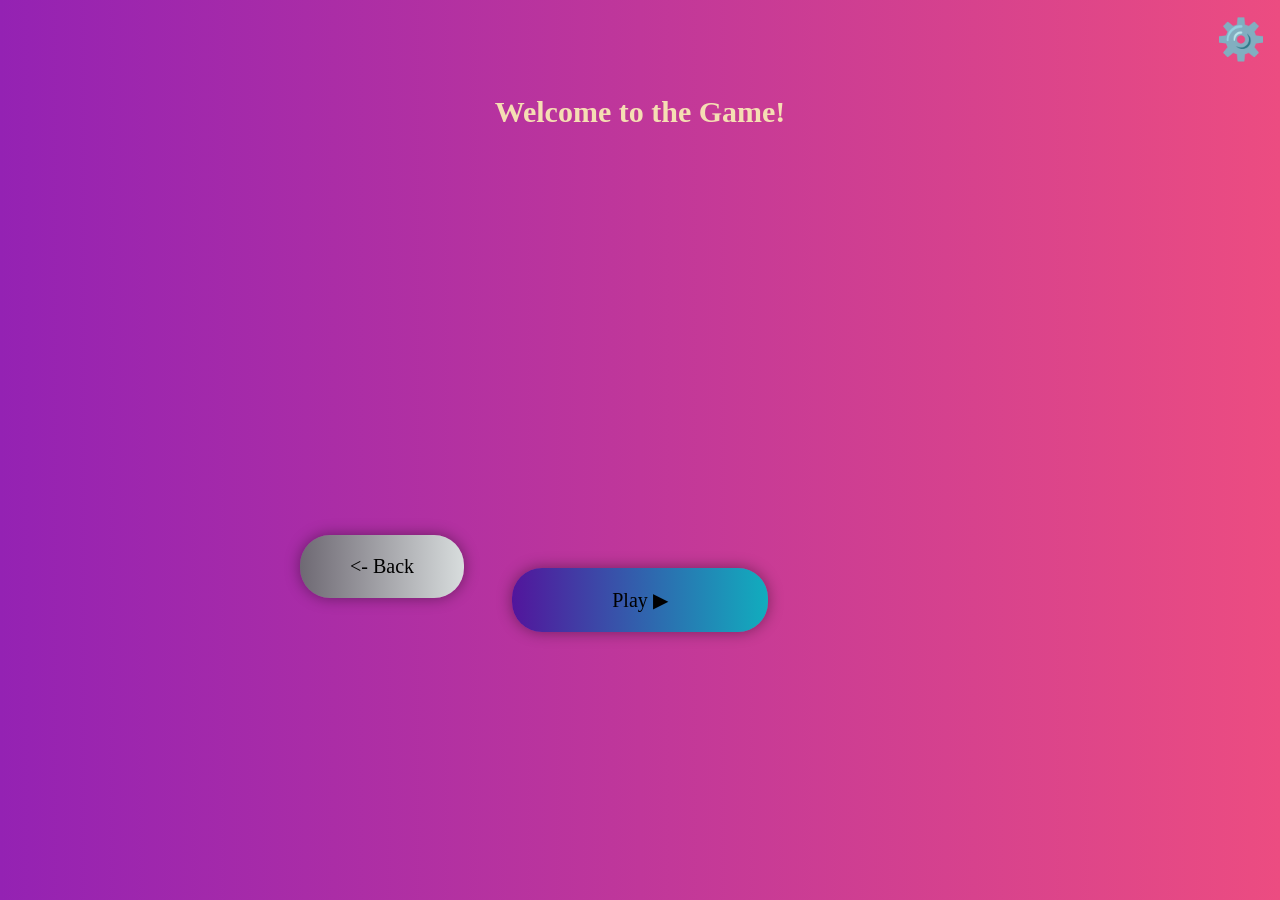
<file: index/index.html>
<!DOCTYPE html>
<html>
    <head>
        <title>
          Home page
        </title>
        <link rel="stylesheet" href="index.css">
    </head>
    <body>
            <div class="welcome">
                <h2>Welcome to the Game!</h2>
            </div>
            <button class="play" id="play">Play ▶</button>
            <button id="back"><- Back</button>
            <button class="setting" id="setting">⚙️</button>
            <div id="settingoption" style="display:none;">
                <button>Sound</button>
                <button>Theme</button>
                <button>Help</button>
                <button>About</button>
                <button>Contact</button>
                <button>Feedback</button>
            </div>
            <div id="box">
                <button id="player" class="popup">Player vs Player</button>
                <button id="computer" class="popup">Computer vs Player</button>
            </div>
            <div id="computerlevel">
                <button id="easy" class="level">Easy</button>
                <button id="medium" class="level">Medium</button>
                <button id="difficult" class="level">Impossible</button>
            </div>
    </body>
    <script src="index.js"></script>
</html>
</file>
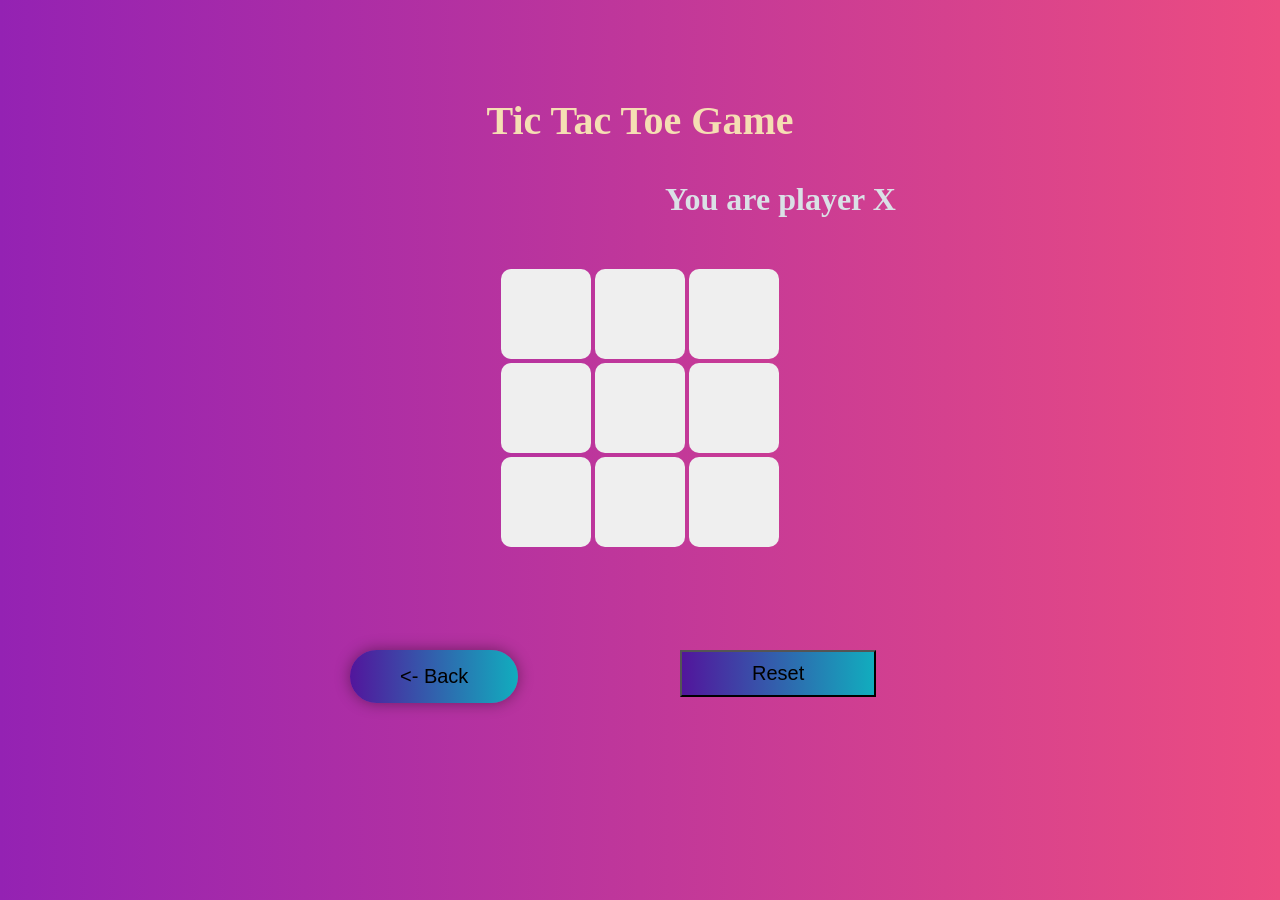
<file: difficult/difficult.html>
<!DOCTYPE html>
<html>
    <head>
        <title>
        TicTacToe
        </title>
    </head>
    <body>
        <link rel="stylesheet" href="difficult.css">
        <h1 class="title">Tic Tac Toe Game</h1>
        <div id="squares">
            <div class="row">
                <button id="square1"></button>
                <button id="square2"></button>
                <button id="square3"></button>
            </div>
            <div class="row">
                <button id="square4"></button>
                <button id="square5"></button>
                <button id="square6"></button>
            </div>
            <div class="row">
                <button id="square7"></button>
                <button id="square8"></button>
                <button id="square9"></button>
            </div>
        </div>
        <button id="reset">Reset</button>
        <button id="back"><- Back</button>
        <h1 id="result"></h1>
    </body>
    <script src="difficult.js"></script>
</html>
</file>
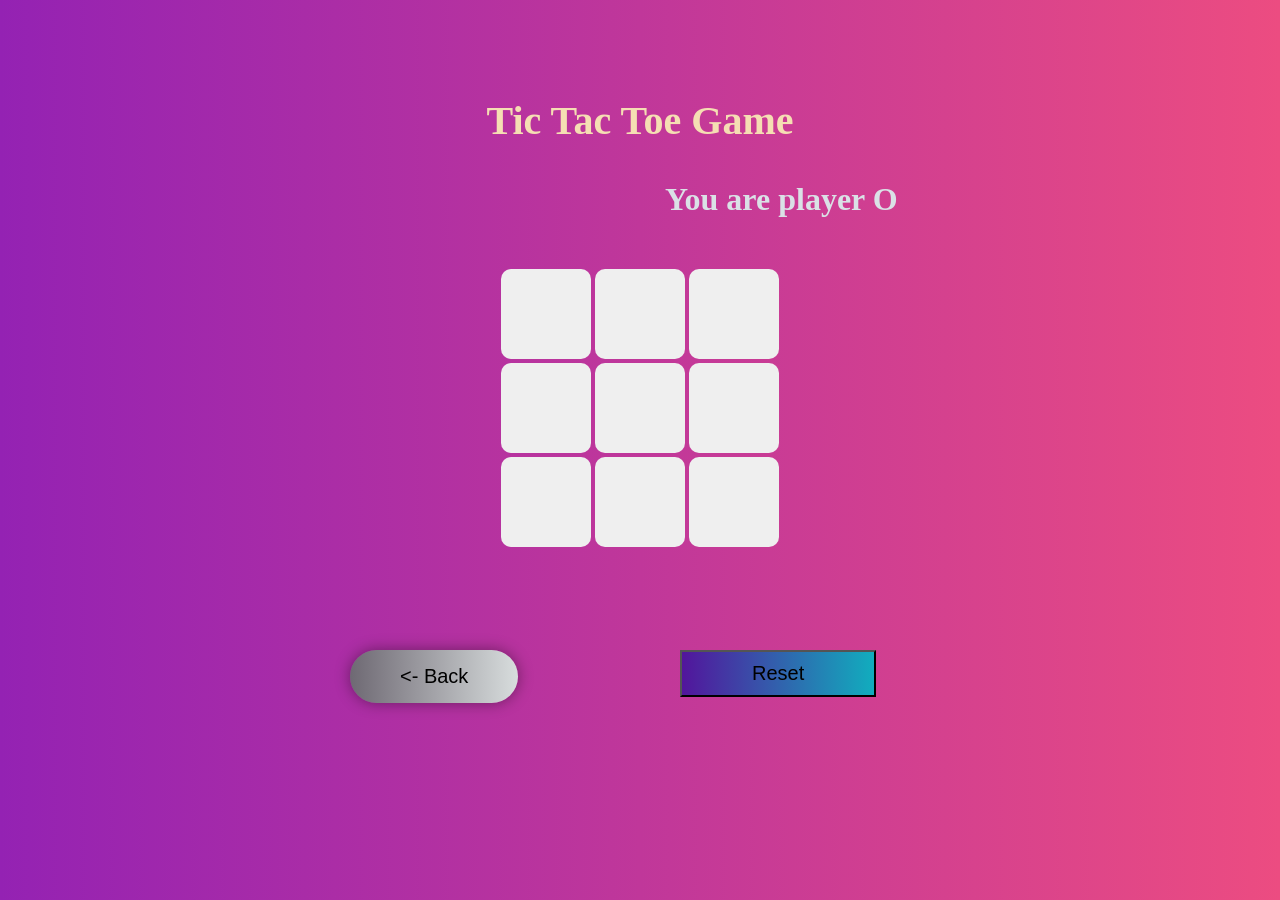
<file: easy/easy.html>
<!DOCTYPE html>
<html>
    <head>
        <title>
        TicTacToe
        </title>
    </head>
    <body>
        <link rel="stylesheet" href="easy.css">
        <h1 class="title">Tic Tac Toe Game</h1>
        <div id="squares">
            <div class="row">
                <button id="square1"></button>
                <button id="square2"></button>
                <button id="square3"></button>
            </div>
            <div class="row">
                <button id="square4"></button>
                <button id="square5"></button>
                <button id="square6"></button>
            </div>
            <div class="row">
                <button id="square7"></button>
                <button id="square8"></button>
                <button id="square9"></button>
            </div>
        </div>
        <button id="reset">Reset</button>
        <button id="back"><- Back</button>
        <h1 id="result"></h1>
    </body>
    <script src="easy.js"></script>
</html>
</file>
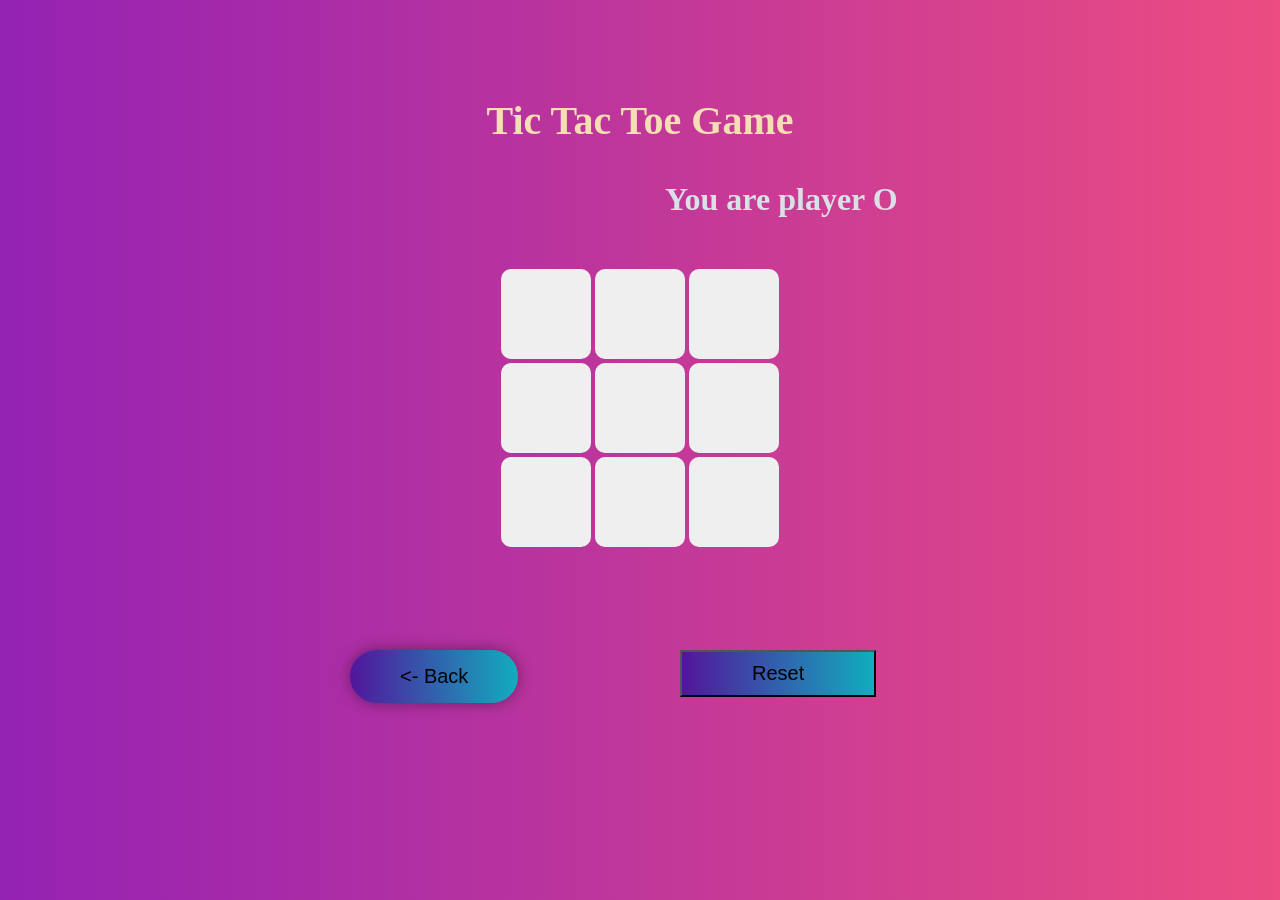
<file: medium/medium.html>
<!DOCTYPE html>
<html>
    <head>
        <title>
        TicTacToe
        </title>
    </head>
    <body>
        <link rel="stylesheet" href="medium.css">
        <h1 class="title">Tic Tac Toe Game</h1>
        <div id="squares">
            <div class="row">
                <button id="square1"></button>
                <button id="square2"></button>
                <button id="square3"></button>
            </div>
            <div class="row">
                <button id="square4"></button>
                <button id="square5"></button>
                <button id="square6"></button>
            </div>
            <div class="row">
                <button id="square7"></button>
                <button id="square8"></button>
                <button id="square9"></button>
            </div>
        </div>
        <button id="reset">Reset</button>
        <button id="back"><- Back</button>
        <h1 id="result"></h1>
    </body>
    <script src="medium.js"></script>
</html>
</file>
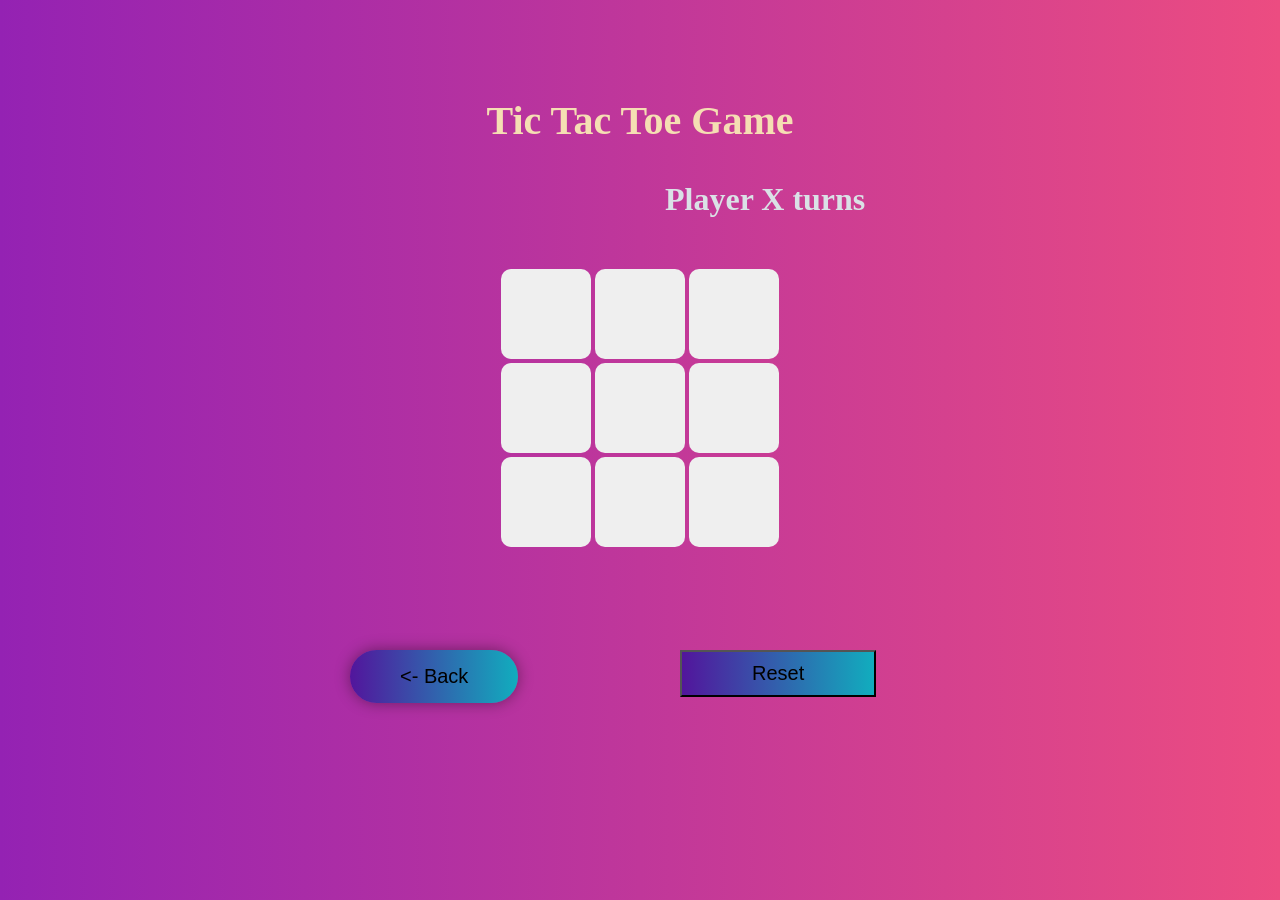
<file: player/player.html>
<!DOCTYPE html>
<html>
    <head>
        <title>
        TicTacToe
        </title>
    </head>
    <body>
        <link rel="stylesheet" href="player.css">
        <h1 class="title">Tic Tac Toe Game</h1>
        <div id="squares">
            <div class="row">
                <button id="square1"></button>
                <button id="square2"></button>
                <button id="square3"></button>
            </div>
            <div class="row">
                <button id="square4"></button>
                <button id="square5"></button>
                <button id="square6"></button>
            </div>
            <div class="row">
                <button id="square7"></button>
                <button id="square8"></button>
                <button id="square9"></button>
            </div>
        </div>
        <button id="reset">Reset</button>
        <button id="back"><- Back</button>
        <h1 id="result"></h1>
    </body>
    <script src="player.js"></script>
</html>
</file>
<file: index/index.css>
body{
    display:flex;
    justify-content: center;
    align-items: center;
    background: linear-gradient(to right,#9422b3,#ec4c81);
    height: 100vh;
    margin:0;
}
* {
    font-family:Verdana;
}
/* heading */
.welcome
{
    position:absolute;
    top:70px;
    color:wheat;
    font-size: 20px;
}
/* play button */
.play
{
    padding:20px 100px;
    border:none;
    border-radius: 30px;
    margin-top: 300px;
    font-size: 20px;
    box-shadow: 0 0 15px rgba(0,0,0,0.4);
    background:linear-gradient(to right, #52159c,#11adbe);
    transition: transform 0.3s ease;
    position: absolute;
}
    .play:hover{
    transform: scale(1.05);
}
.play:active{
    transform: scale(0.95);
    box-shadow: 0 0 10px rgb(234, 196, 127);
}
    /* setting button */
.setting
{
    width: 40px;
    height:40px;
    border:none;
    font-size: 40px;
    border-radius: 50%;
    top:15px;
    right:30px;
    position: absolute;
    background-color:transparent;
}
.setting:hover{
    transform: scale(1.08);
}
.setting:active{
    transform: scale(0.93);
}
/* setting option button */
#settingoption {
    position: absolute;
    top:80px;
    right:30px;
}
#settingoption button {
    display:block;
    margin:8px;
    padding:12px;
    border:none;
    border-radius: 5px;
    font-size: 16px;
    width:150px;
    background: wheat;
}
#settingoption button:hover {
    background: #f0c27b;
    transform:scale(1.1);
}
#settingoption button:active {
    transform: scale(0.95);
}
#box {
    display:none;
    align-items: center;
    justify-content: center;
    top: 0;
    left: 0;
    width: 100%;
    height: 100%;
}
.popup{
    padding:45px;
    margin:10px;
    font-size: 15px;
    background: linear-gradient(to right, #52159c,#11adbe);
    box-shadow: 0 0 10px rgba(0,0,0,0.4);
    border:none;
    border-radius: 10px;
}
.popup:hover {
    transform: scale(1.1);
}
.popup:active {
    transform: scale(0.95);
}
    #computerlevel {
    display:none;
    align-items: center;
    justify-content: center;
}
.level{
    padding:45px;
    margin:10px;
    font-size: 15px;
    background: linear-gradient(to right, #52159c,#11adbe);
    box-shadow: 0 0 10px rgba(0,0,0,0.4);
    border:none;
    border-radius: 10px;
}
.level:hover {
    transform: scale(1.1);
}
.level:active {
    transform: scale(0.95);
}

#back {
    padding:20px 50px;
    border:none;
    border-radius: 30px;
    left:300px;
    top:535px;
    font-size: 20px;
    box-shadow: 0 0 15px rgba(0,0,0,0.4);
    background:linear-gradient(to right, #6e6973,#d8dddd);
    transition: transform 0.3s ease;
    position: absolute;
}
#back:hover{
    transform: scale(1.05);
}
#back:active{
    transform: scale(0.95);
    box-shadow: 0 0 10px rgb(234, 196, 127);
}
</file>
<file: difficult/difficult.css>
body {
    background: linear-gradient(to right,#9422b3,#ec4c81);
    height:800px;
    justify-content: center;
    align-items: center;
    display: flex;
}

.title {
    position:absolute;
    top:70px;
    color:wheat;
    font-size: 40px;  
}

#squares {
    display: flex;
    flex-direction: column;
}

.row {
    display: flex;
    flex-direction: row;
}
.row button:active {
    transform:scale(0.95);
}
#squares button {
    margin:2px;
    padding: 45px 45px;
    border:none;
    border-radius: 10px;
    font-size: 30px;
    width: 30px;
    height: 30px;
    justify-content: center;
    align-items: center;
    display:flex;
    color:rgb(12, 152, 106);
}
#reset {
    padding:10px 70px;
    position:absolute;
    top:650px;
    left:680px;
    background: linear-gradient(to right, #52159c,#11adbe);
    font-size: 20px;
}
#reset:active {
    transform: scale(0.95);
}
#result {
    position:absolute;
    top:160px;
    left:665px;
    color:rgb(218, 225, 230);
}
#back {
    padding:15px 50px;
    border:none;
    border-radius: 30px;
    left:350px;
    top:650px;
    font-size: 20px;
    box-shadow: 0 0 15px rgba(0,0,0,0.4);
    background:linear-gradient(to right, #52159c,#11adbe);
    transition: transform 0.3s ease;
    position: absolute;
}
#back:hover{
    transform: scale(1.05);
}
#back:active{
    transform: scale(0.95);
    box-shadow: 0 0 10px rgb(234, 196, 127);
}
</file>
<file: easy/easy.css>
body {
    background: linear-gradient(to right,#9422b3,#ec4c81);
    height:800px;
    justify-content: center;
    align-items: center;
    display: flex;
}

.title {
    position:absolute;
    top:70px;
    color:wheat;
    font-size: 40px;  
}

#squares {
    display: flex;
    flex-direction: column;
}

.row {
    display: flex;
    flex-direction: row;
}
.row button:active {
    transform:scale(0.95);
}
#squares button {
    margin:2px;
    padding: 45px 45px;
    border:none;
    border-radius: 10px;
    font-size: 30px;
    width: 30px;
    height: 30px;
    justify-content: center;
    align-items: center;
    display:flex;
    color:rgb(12, 152, 106);
}
#reset {
    padding:10px 70px;
    position:absolute;
    top:650px;
    left:680px;
    background: linear-gradient(to right, #52159c,#11adbe);
    font-size: 20px;
}
#reset:active {
    transform: scale(0.95);
}
#result {
    position:absolute;
    top:160px;
    left:665px;
    color:rgb(218, 225, 230);
}

#back {
    padding:15px 50px;
    border:none;
    border-radius: 30px;
    left:350px;
    top:650px;
    font-size: 20px;
    box-shadow: 0 0 15px rgba(0,0,0,0.4);
    background:linear-gradient(to right, #6e6973,#d8dddd);
    transition: transform 0.3s ease;
    position: absolute;
}
#back:hover{
    transform: scale(1.05);
}
#back:active{
    transform: scale(0.95);
    box-shadow: 0 0 10px rgb(234, 196, 127);
}
</file>
<file: medium/medium.css>
body {
    background: linear-gradient(to right,#9422b3,#ec4c81);
    height:800px;
    justify-content: center;
    align-items: center;
    display: flex;
}

.title {
    position:absolute;
    top:70px;
    color:wheat;
    font-size: 40px;  
}

#squares {
    display: flex;
    flex-direction: column;
}

.row {
    display: flex;
    flex-direction: row;
}
.row button:active {
    transform:scale(0.95);
}
#squares button {
    margin:2px;
    padding: 45px 45px;
    border:none;
    border-radius: 10px;
    font-size: 30px;
    width: 30px;
    height: 30px;
    justify-content: center;
    align-items: center;
    display:flex;
    color:rgb(12, 152, 106);
}
#reset {
    padding:10px 70px;
    position:absolute;
    top:650px;
    left:680px;
    background: linear-gradient(to right, #52159c,#11adbe);
    font-size: 20px;
}
#reset:active {
    transform: scale(0.95);
}
#result {
    position:absolute;
    top:160px;
    left:665px;
    color:rgb(218, 225, 230);
}

#back {
    padding:15px 50px;
    border:none;
    border-radius: 30px;
    left:350px;
    top:650px;
    font-size: 20px;
    box-shadow: 0 0 15px rgba(0,0,0,0.4);
    background:linear-gradient(to right, #52159c,#11adbe);
    transition: transform 0.3s ease;
    position: absolute;
}
#back:hover{
    transform: scale(1.05);
}
#back:active{
    transform: scale(0.95);
    box-shadow: 0 0 10px rgb(234, 196, 127);
}
</file>
<file: player/player.css>
body {
    background: linear-gradient(to right,#9422b3,#ec4c81);
    height:800px;
    justify-content: center;
    align-items: center;
    display: flex;
}

.title {
    position:absolute;
    top:70px;
    color:wheat;
    font-size: 40px;  
}

#squares {
    display: flex;
    flex-direction: column;
}

.row {
    display: flex;
    flex-direction: row;
}
#squares button {
    margin:2px;
    padding: 45px 45px;
    border:none;
    border-radius: 10px;
    font-size: 30px;
    width: 30px;
    height: 30px;
    justify-content: center;
    align-items: center;
    display:flex;
    color:rgb(12, 152, 106);
}
#reset {
    padding:10px 70px;
    position:absolute;
    top:650px;
    left:680px;
    background: linear-gradient(to right, #52159c,#11adbe);
    font-size: 20px;
}
#reset:active {
    transform: scale(0.95);
}
#result {
    position:absolute;
    top:160px;
    left:665px;
    color:rgb(218, 225, 230);
}

#back {
    padding:15px 50px;
    border:none;
    border-radius: 30px;
    left:350px;
    top:650px;
    font-size: 20px;
    box-shadow: 0 0 15px rgba(0,0,0,0.4);
    background:linear-gradient(to right, #52159c,#11adbe);
    transition: transform 0.3s ease;
    position: absolute;
}
#back:hover{
    transform: scale(1.05);
}
#back:active{
    transform: scale(0.95);
    box-shadow: 0 0 10px rgb(234, 196, 127);
}
</file>
